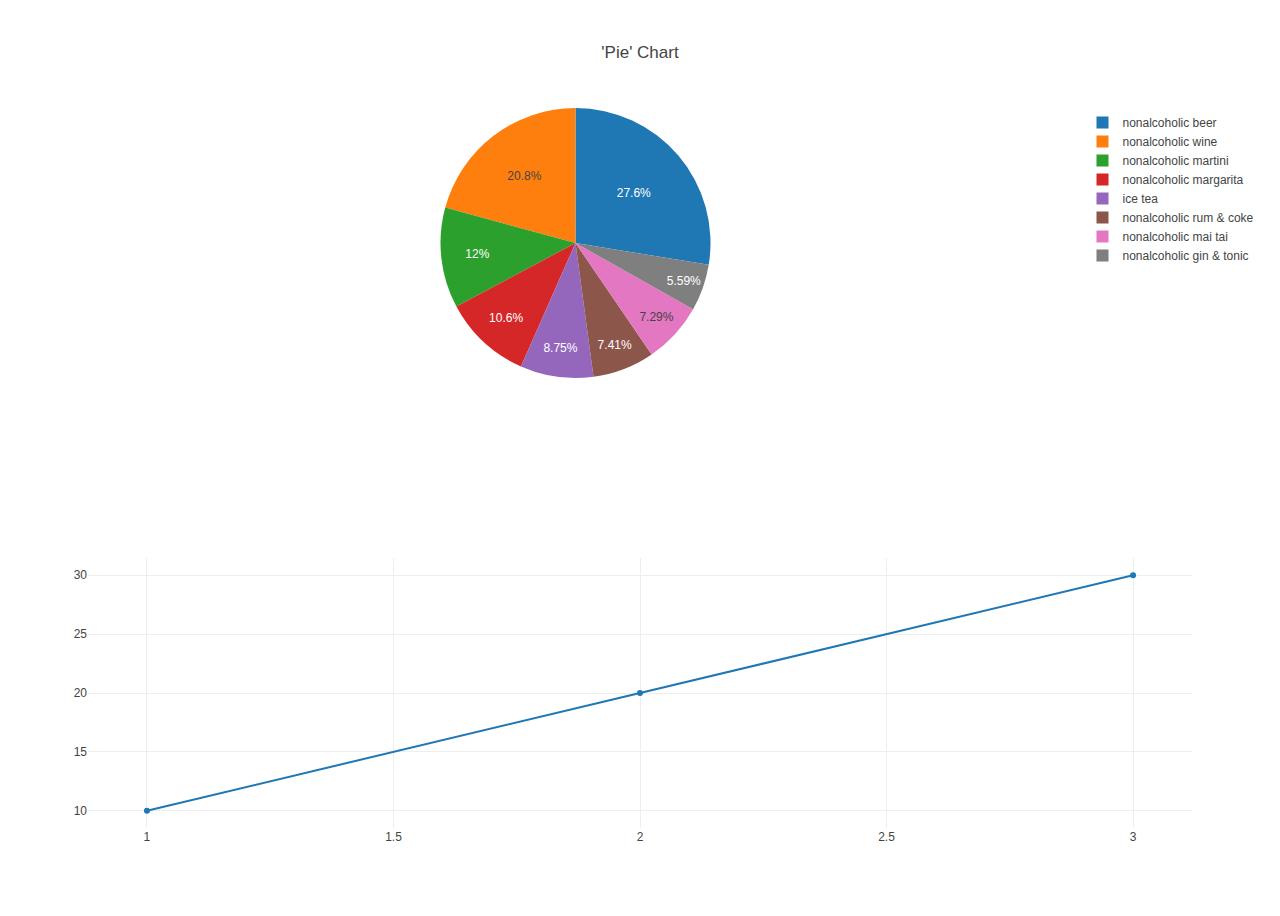
<file: data-12-1-2-resources/index.html>
<!DOCTYPE html>
<html lang="en">
<head>
    <meta charset="UTF-8">
    <meta name="viewport" content="width=device-width, initial-scale=1.0">
    <meta http-equiv="X-UA-Compatible" content="ie=edge">
    <title>Basic Charts</title>
    <script src="https://cdn.plot.ly/plotly-latest.min.js"></script>
</head>
<body>
    <div id="plotArea"></div>
    <div id="line"></div>
    <script src="plots.js"></script>
</body>
</html>
</file>
